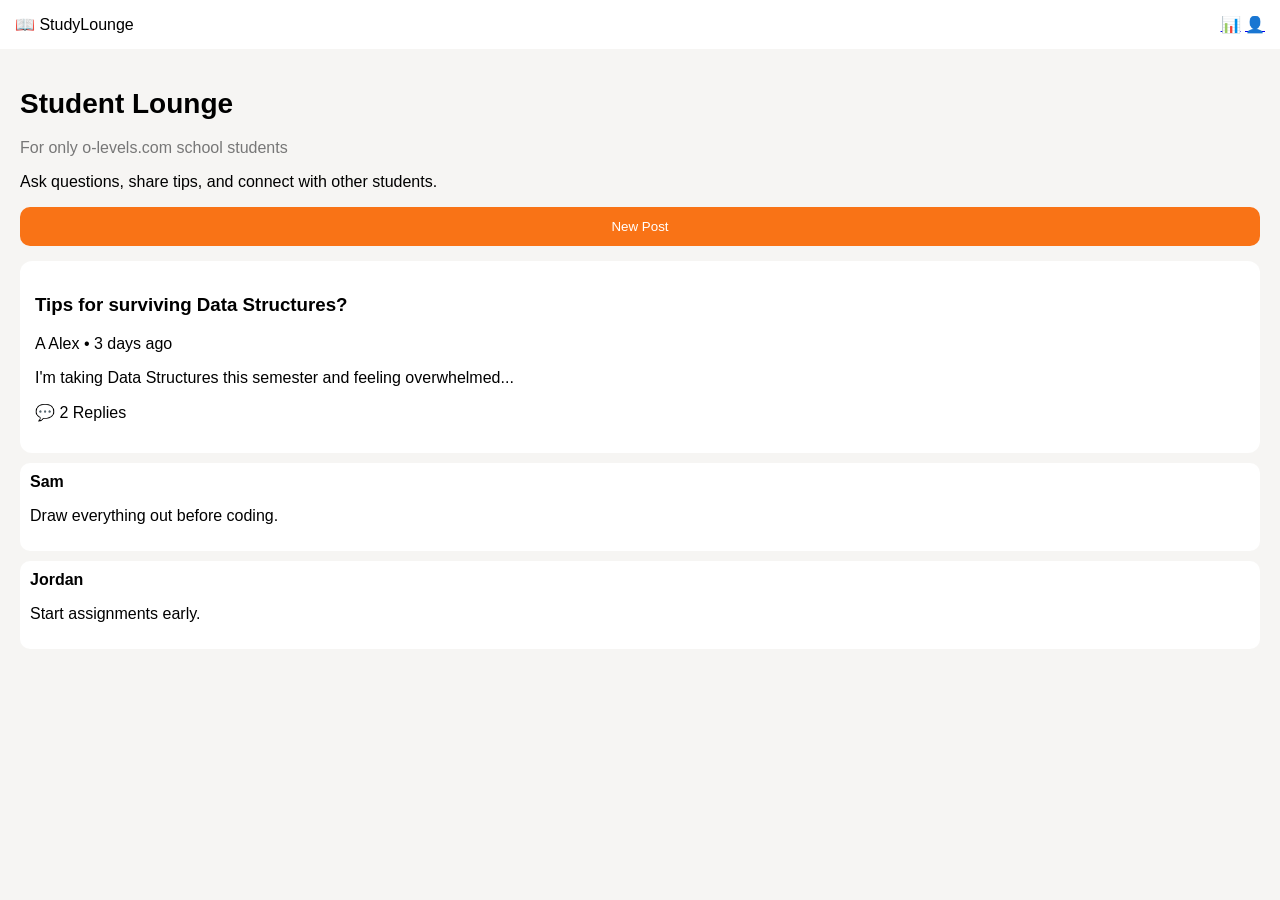
<file: index.html>
<!DOCTYPE html>
<html>
<head>
  <title>StudyLounge</title>
  <link rel="stylesheet" href="style.css">
</head>
<body>

<header class="topbar">
  <div class="logo">📖 StudyLounge</div>
  <div>
    <a href="predict.html">📊</a>
    <a href="profile.html">👤</a>
  </div>
</header>

<div class="container">

  <h1>Student Lounge</h1>
  <p class="sub">For only o-levels.com school students</p>
  <p class="desc">Ask questions, share tips, and connect with other students.</p>

  <button class="primary">New Post</button>

  <div class="card">
    <h3>Tips for surviving Data Structures?</h3>
    <p class="author">A Alex • 3 days ago</p>
    <p>I'm taking Data Structures this semester and feeling overwhelmed...</p>
    <p class="reply">💬 2 Replies</p>
  </div>

  <div class="comment">
    <b>Sam</b>
    <p>Draw everything out before coding.</p>
  </div>

  <div class="comment">
    <b>Jordan</b>
    <p>Start assignments early.</p>
  </div>

</div>

</body>
                                                        </html>
</file>
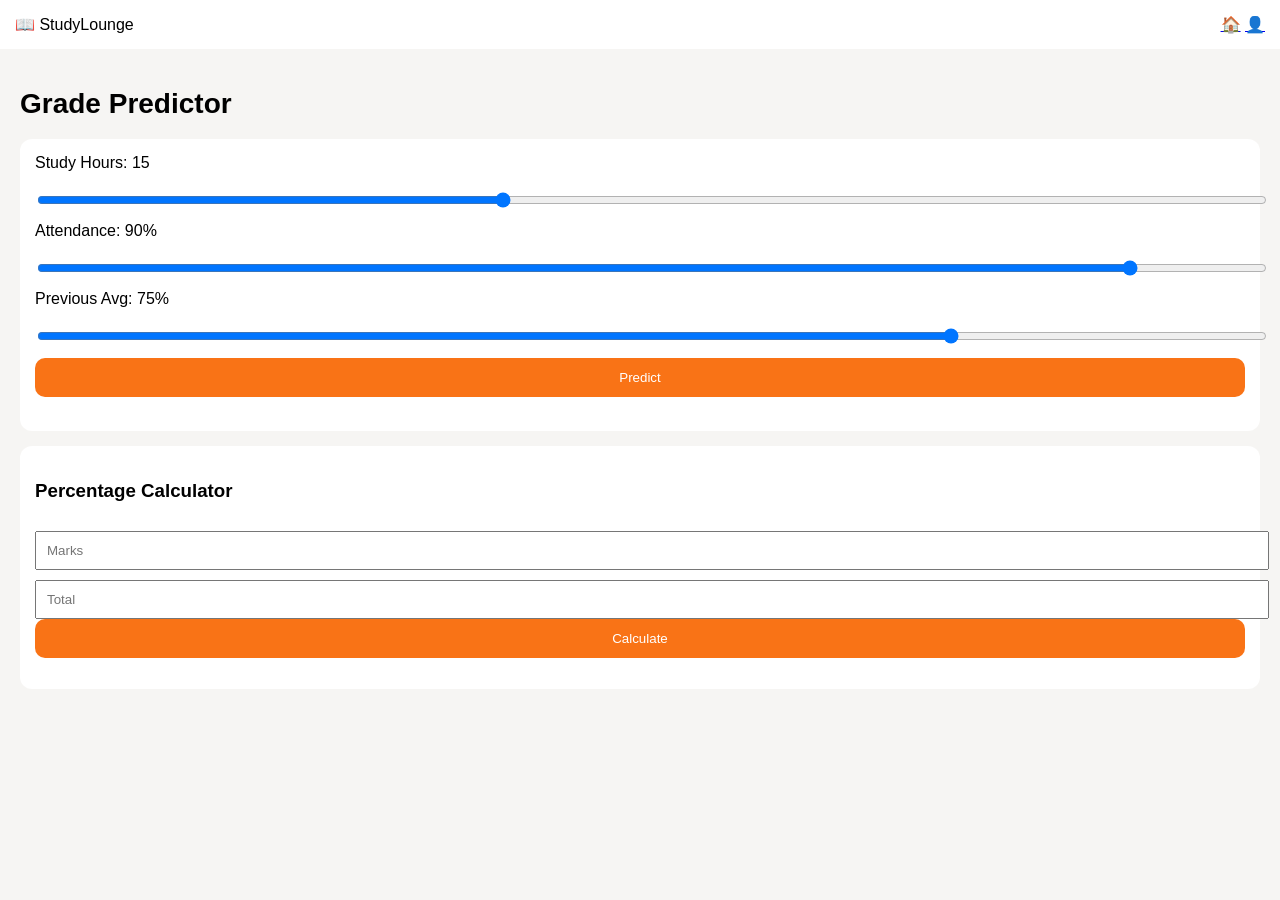
<file: predict.html>
<!DOCTYPE html>
<html>
<head>
  <title>Predictor</title>
  <link rel="stylesheet" href="style.css">
</head>
<body>

<header class="topbar">
  <div class="logo">📖 StudyLounge</div>
  <div>
    <a href="index.html">🏠</a>
    <a href="profile.html">👤</a>
  </div>
</header>

<div class="container">

  <h1>Grade Predictor</h1>

  <div class="card">

    <label>Study Hours: <span id="hVal">15</span></label>
    <input type="range" id="h" min="0" max="40" value="15">

    <label>Attendance: <span id="aVal">90</span>%</label>
    <input type="range" id="a" min="0" max="100" value="90">

    <label>Previous Avg: <span id="pVal">75</span>%</label>
    <input type="range" id="p" min="0" max="100" value="75">

    <button class="primary" onclick="predict()">Predict</button>
    <h2 id="result"></h2>

  </div>

  <!-- CALCULATOR -->
  <div class="card">
    <h3>Percentage Calculator</h3>
    <input id="marks" placeholder="Marks">
    <input id="total" placeholder="Total">
    <button class="primary" onclick="calc()">Calculate</button>
    <p id="percent"></p>
  </div>

</div>

<script src="script.js"></script>
</body>
  </html>
</file>
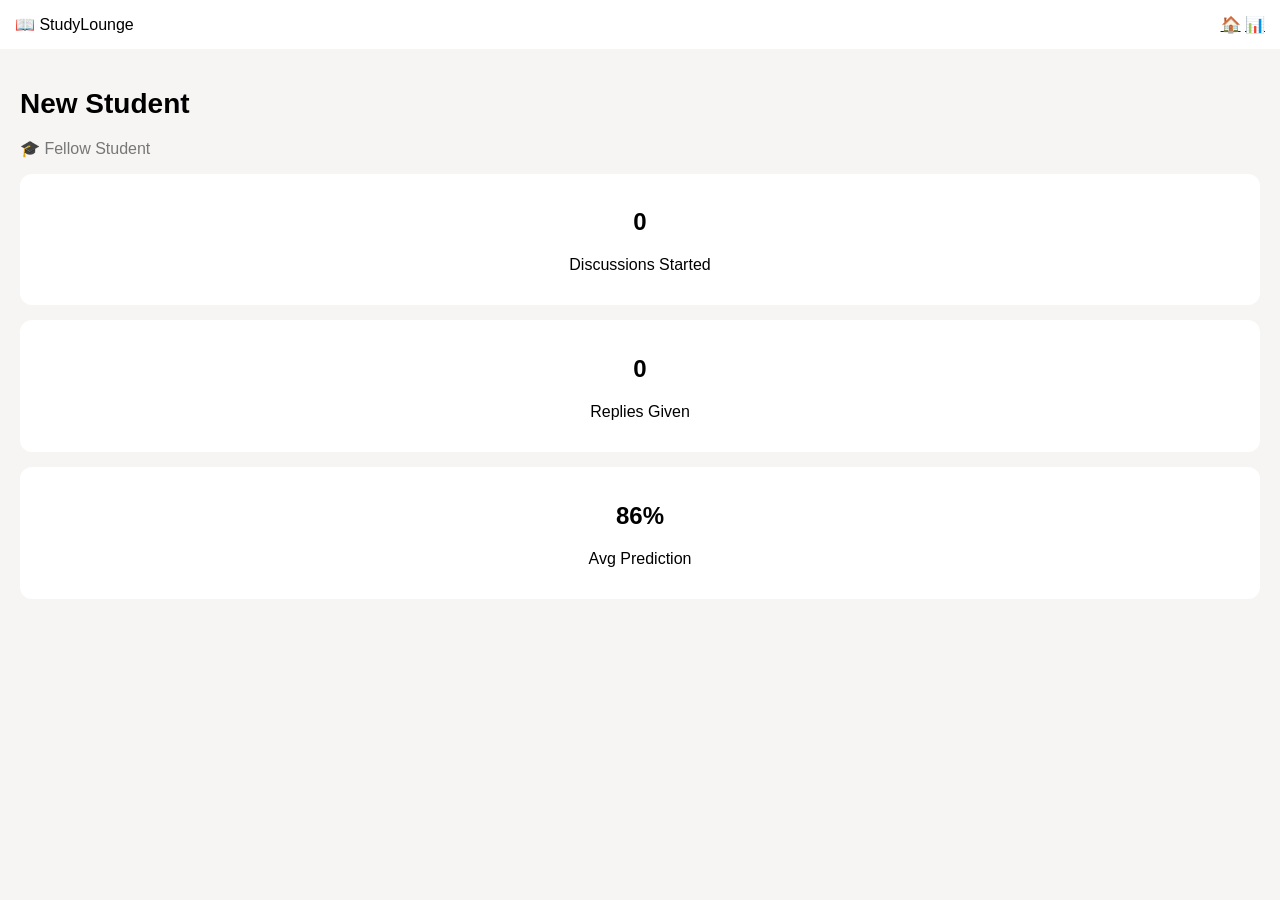
<file: profile.html>
<!DOCTYPE html>
<html>
<head>
  <title>Profile</title>
  <link rel="stylesheet" href="style.css">
</head>
<body>

<header class="topbar">
  <div class="logo">📖 StudyLounge</div>
  <div>
    <a href="index.html">🏠</a>
    <a href="predict.html">📊</a>
  </div>
</header>

<div class="container">

  <h1>New Student</h1>
  <p class="sub">🎓 Fellow Student</p>

  <div class="card center">
    <h2>0</h2>
    <p>Discussions Started</p>
  </div>

  <div class="card center">
    <h2>0</h2>
    <p>Replies Given</p>
  </div>

  <div class="card center">
    <h2>86%</h2>
    <p>Avg Prediction</p>
  </div>

</div>

</body>
</html>
</file>
<file: style.css>
body {
  font-family: sans-serif;
  background: #f6f5f3;
  margin: 0;
}

.topbar {
  display: flex;
  justify-content: space-between;
  padding: 15px;
  background: white;
}

.container {
  padding: 20px;
}

h1 {
  font-size: 28px;
}

.sub {
  color: #777;
}

.primary {
  background: #f97316;
  color: white;
  border: none;
  padding: 12px;
  width: 100%;
  border-radius: 10px;
}

.card {
  background: white;
  padding: 15px;
  border-radius: 12px;
  margin-top: 15px;
}

.comment {
  background: white;
  padding: 10px;
  border-radius: 10px;
  margin-top: 10px;
}

.center {
  text-align: center;
}

input {
  width: 100%;
  padding: 10px;
  margin-top: 10px;
}
</file>
